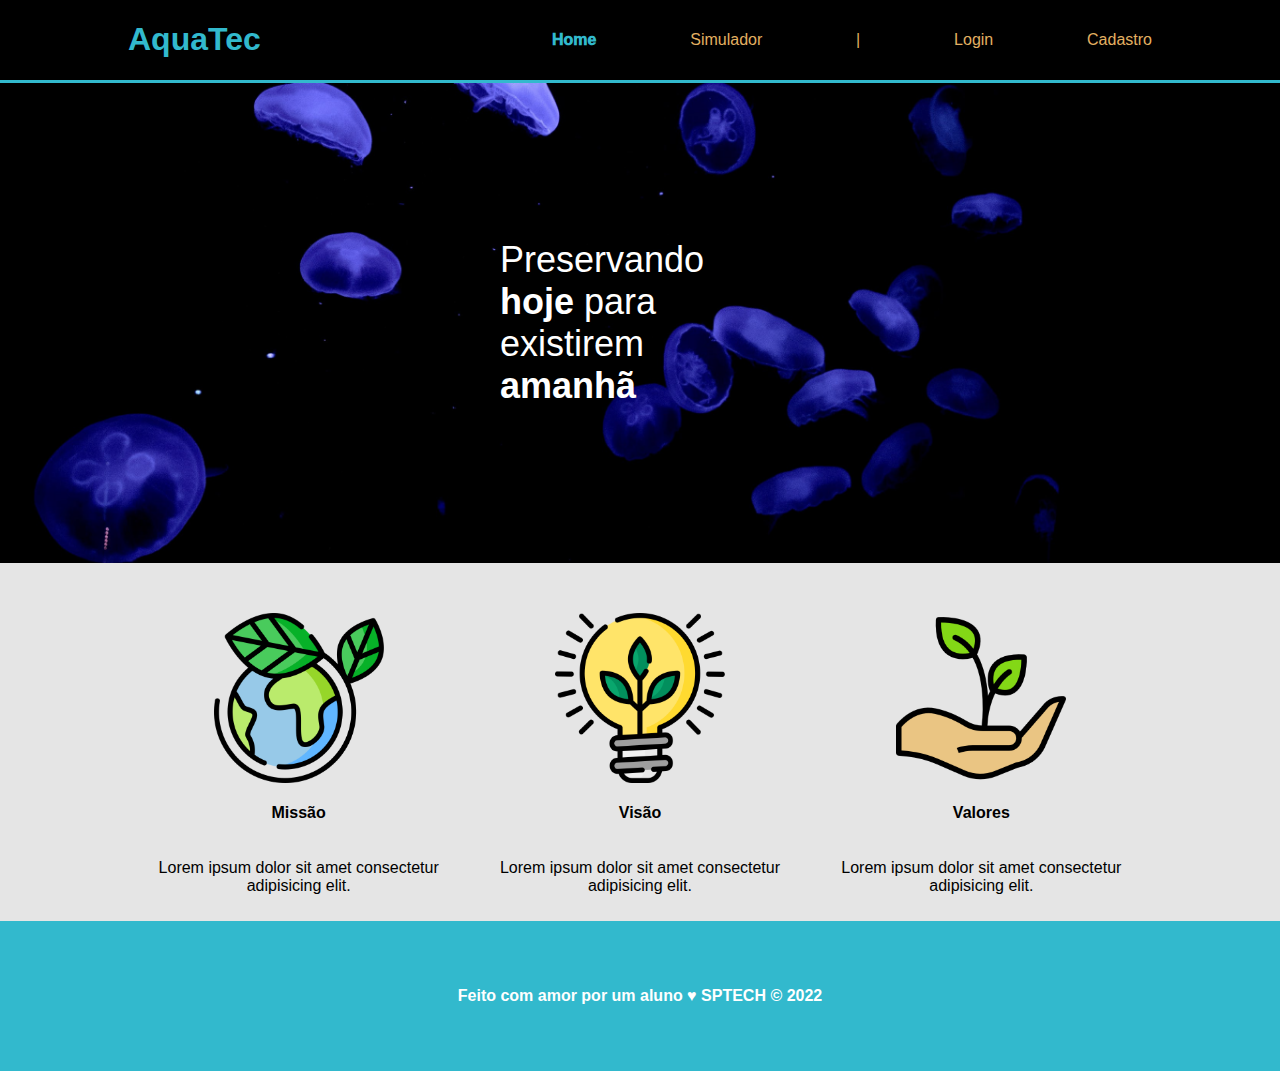
<file: Index.html>
<!DOCTYPE html>
<html lang="en">

<head>
    <meta charset="UTF-8">
    <meta http-equiv="X-UA-Compatible" content="IE=edge">
    <meta name="viewport" content="width=device-width, initial-scale=1.0">
    <title>HOME - AquaTec</title>
    <link rel="stylesheet" href="Estilos.css">

</head>

<body>
    <div class="header">
        <div class="container">
            <h1>AquaTec</h1>
            <ul class="navbar">
                <li id="aqui">Home</li>
                <li>Simulador</li>
                <li>|</li>
                <li id="login"><a href="login.html">Login</a></li>
                <li id="cadastro"><a href="cadastro.html">Cadastro</a></li>
            </ul>
        </div>
    </div>

    <div class="banner">
        <div class="container">
            <p>Preservando <span>hoje</span> para existirem <span>amanhã</span></p>
        </div>
    </div>

    <div class="social">
        <div class="container">
            <div class="boxes">
                <div class="box">
                    <img src="assets/imgs/planet-earth_color.png" alt="icone de missão">
                    <h4>Missão</h4>
                    <p>Lorem ipsum dolor sit amet consectetur adipisicing elit.</p>
                </div>
                <div class="box">
                    <img src="assets/imgs/lightbulb_color.png" alt="icone de missão">
                    <h4>Visão</h4>
                    <p>Lorem ipsum dolor sit amet consectetur adipisicing elit.</p>
                </div>
                <div class="box">
                    <img src="assets/imgs/growth_color.png" alt="icone de missão">
                    <h4>Valores</h4>
                    <p>Lorem ipsum dolor sit amet consectetur adipisicing elit.</p>
                </div>
            </div>
        </div>
    </div>

    <div class="footer">
        <div class="container">
            <h4>Feito com amor por um aluno &hearts; SPTECH &copy; 2022</h4>
        </div>
    </div>

</body>

</html>
</file>
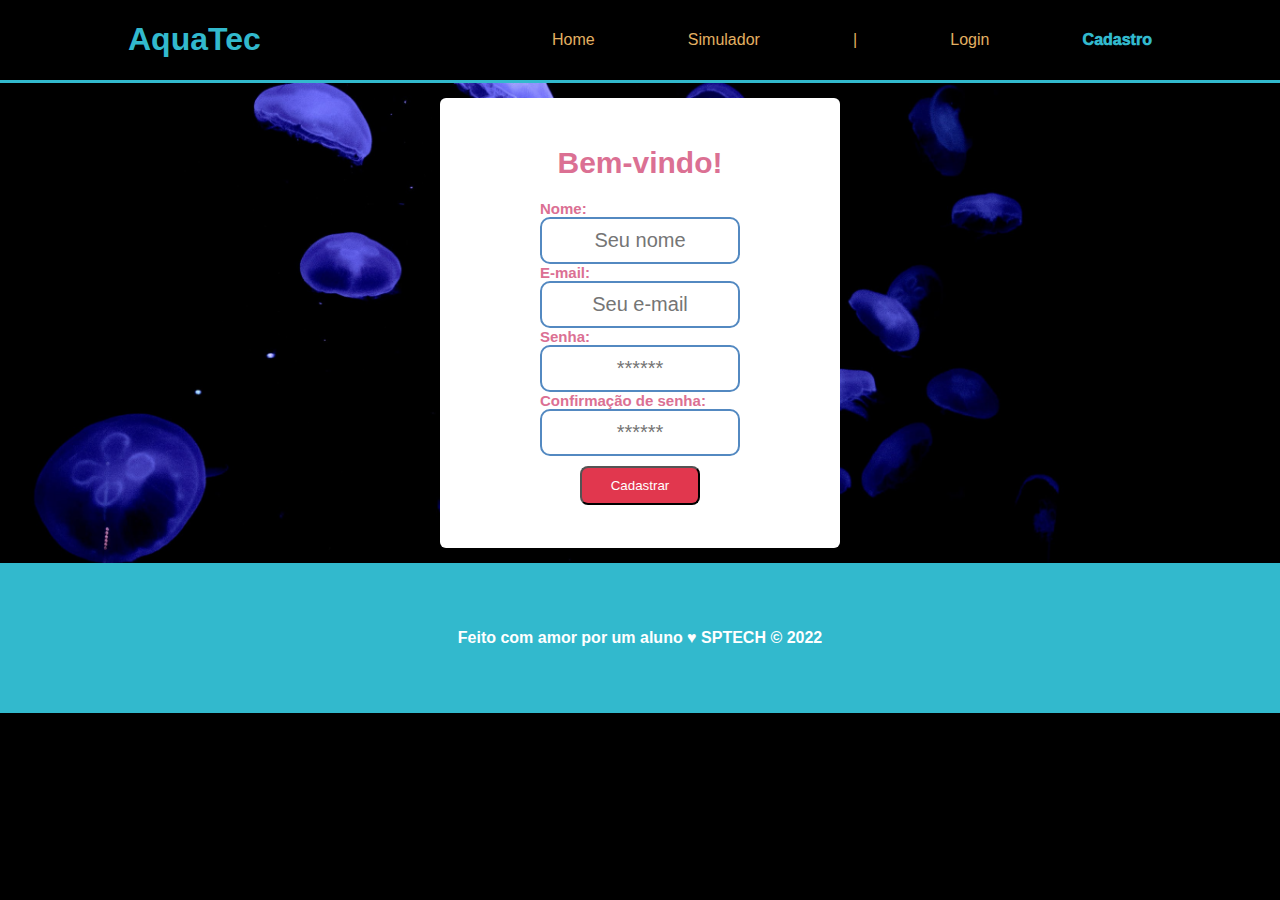
<file: cadastro.html>
<!DOCTYPE html>
<html lang="en">

<head>
    <meta charset="UTF-8">
    <meta http-equiv="X-UA-Compatible" content="IE=edge">
    <meta name="viewport" content="width=device-width, initial-scale=1.0">
    <title>CADASTRO - AquaTec</title>
    <link rel="stylesheet" href="Estilos.css">
    <link rel="stylesheet" href="cadastro.css">

</head>

<body>
    <div class="header">
        <div class="container">
            <h1>AquaTec</h1>
            <ul class="navbar">
                <li><a href="Index.html">Home</a></li>
                <li>Simulador</li>
                <li>|</li>
                <li><a href="login.html">Login</a></li>
                <li id="aqui">Cadastro</li>
            </ul>
        </div>
    </div>

    <div class="banner">
        <div class="container">
            <div class="caixa_formulario">
                <h1>Bem-vindo!</h1>
                <div class="formulario">
                    <span>Nome:</span>
                    <input id="ipt_nome" type="text" placeholder="Seu nome">
                    
                    <span>E-mail:</span>
                    <input id="ipt_email" type="email" placeholder="Seu e-mail">

                    <span>Senha:</span>
                    <input id="ipt_senha" type="password" placeholder="******">
                    
                    <span>Confirmação de senha:</span>
                    <input id="ipt_senha" type="password" placeholder="******">
                    
                    <button>Cadastrar</button>
                </div>
            </div>
        </div>
    </div>



    <div class="footer">
        <div class="container">
            <h4>Feito com amor por um aluno &hearts; SPTECH &copy; 2022</h4>
        </div>
    </div>

</body>

</html>
</file>
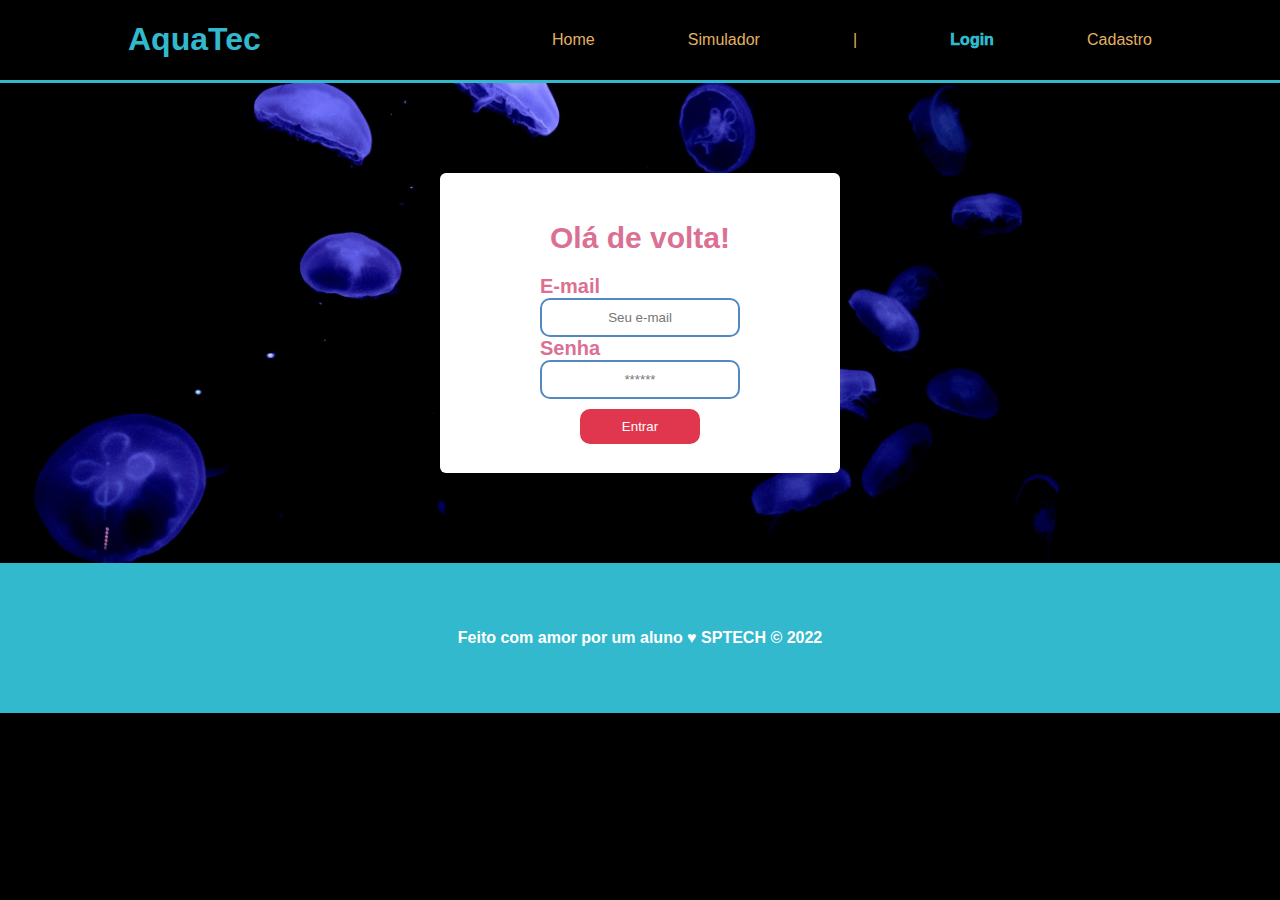
<file: login.html>
<!DOCTYPE html>
<html lang="en">

<head>
    <meta charset="UTF-8">
    <meta http-equiv="X-UA-Compatible" content="IE=edge">
    <meta name="viewport" content="width=device-width, initial-scale=1.0">
    <title>LOGIN - AquaTec</title>
    <link rel="stylesheet" href="Estilos.css">
    <link rel="stylesheet" href="formulario.css">

</head>

<body>
    <div class="header">
        <div class="container">
            <h1>AquaTec</h1>
            <ul class="navbar">
                <li><a href="Index.html">Home</a></li>
                <li>Simulador</li>
                <li>|</li>
                <li id="aqui">Login</li>
                <li>Cadastro</li>
            </ul>
        </div>
    </div>

    <div class="banner">
        <div class="container">
            <div class="caixa_formulario">
                <h1>Olá de volta!</h1>
                <div class="formulario">
                    <span>E-mail</span>
                    <input id="ipt_email" type="email" placeholder="Seu e-mail">
                    
                    <span>Senha</span>
                    <input id="ipt_senha" type="password" placeholder="******">

                    <button>Entrar</button>
                </div>
            </div>
        </div>
    </div>



    <div class="footer">
        <div class="container">
            <h4>Feito com amor por um aluno &hearts; SPTECH &copy; 2022</h4>
        </div>
    </div>

</body>

</html>
</file>
<file: Estilos.css>
body {
    margin: 0;
    font-family: sans-serif;
    background-color: black;
}

.header {
    color: #32b9cd;
    border-bottom: solid 3px #32b9cd;
    /* border: solid 3px green; */
}

.container {
    /* border: solid 3px yellow; */
    width: 80%;
    margin: auto;
}


.header .container {
    display: flex;
    justify-content: space-between;
}

.navbar {
    display: flex;
    width: 600px;
    justify-content: space-between;
    color: #e3b062;
    list-style: none;
    align-items: center;
}

/* Banner */

.banner {
    /* border: solid 3px pink; */
    color: white;
    padding: 40px 0;
    height: 400px;
    background-image: url("assets/imgs/bg-jelly-fish-para_outras_pags.png");
    background-size: cover;
}

.banner .container {
    /* border: solid 3px red; */
    height: 400px;
    display: flex;
    justify-content: center;
    align-items: center;
}

.banner .container p {
    font-size: 36px;
    width: 280px;
}

.banner .container span {
    font-weight: 800;

}

/* missão visão valores */
.social {
    /* border: solid 3px green; */
    background-color: #e5e5e5;
}

.box img {
    width: 170px;
}

/* .social .container {
    border: solid 3px purple;
} */

.social .container .boxes {
    /* border: solid 3px yellow; */
    display: flex;
}

.box {
    /* border: solid 3px blue; */
    margin: 50px 10px 10px 10px;
    display: flex;
    flex-direction: column;
    align-items: center;
}

.social p {
    text-align: center;
}

.footer {
    background-color: #32b9cd;
    height: 150px;
    color: white;
    display: flex;
}

.footer .container {
    display: flex;
    justify-content: center;
}

#aqui {
    font-weight: 1000;
    color: #32b9cd;
}

a {
    color: #e3b062;
    text-decoration: none;
}
</file>
<file: cadastro.css>
.caixa_formulario {
    background: white;
    color: palevioletred;

    width: 400px;
    height: 450px;

    display: flex;
    flex-direction: column;
    justify-content: center;
    align-items: center;

    border-radius: 6px;
}

.caixa_formulario h1 {
    margin-top: 5px;
    font-size: 30px;
}

.formulario {
    width: 200px;
    display: flex;
    flex-direction: column;
}

.formulario input { 
    padding: 10px 15px;
    text-align: center;
    border: solid 2px rgb(83, 137, 193);
    border-radius: 10px;
    outline: none;

    font-size: 20px;
}

.formulario span {
    font-size: 15px;
}

.formulario button {
    background: #e1374e;
    color: #fff;

    margin-top: 10px;
    width: 120px;
    padding: 10px 15px;

    border-radius: 8px;
    
    align-self: center;
}
</file>
<file: formulario.css>
.caixa_formulario {
    background: white;
    color: palevioletred;

    width: 400px;
    height: 300px;

    display: flex;
    flex-direction: column;
    justify-content: center;
    align-items: center;

    border-radius: 6px;
}
 .caixa_formulario h1 {
    font-size: 30px;
 }

 .formulario {
    display: flex;
    flex-direction: column;
    width: 200px;
 }

 .formulario input {    
    padding: 10px 15px;

    border: 2px solid rgb(83, 137, 193);
    border-radius: 10px;
    outline: none;

    text-align: center;
 }

 .formulario span {
    font-size: 20px;
 }

.formulario button {
    background: #e1374e;
    color: #fff;
  
    margin-top: 10px;
    width: 120px;
    padding: 10px 15px;

    border: none;
    border-radius: 10px;
    outline: none;

    align-self: center  ;
 }
</file>
